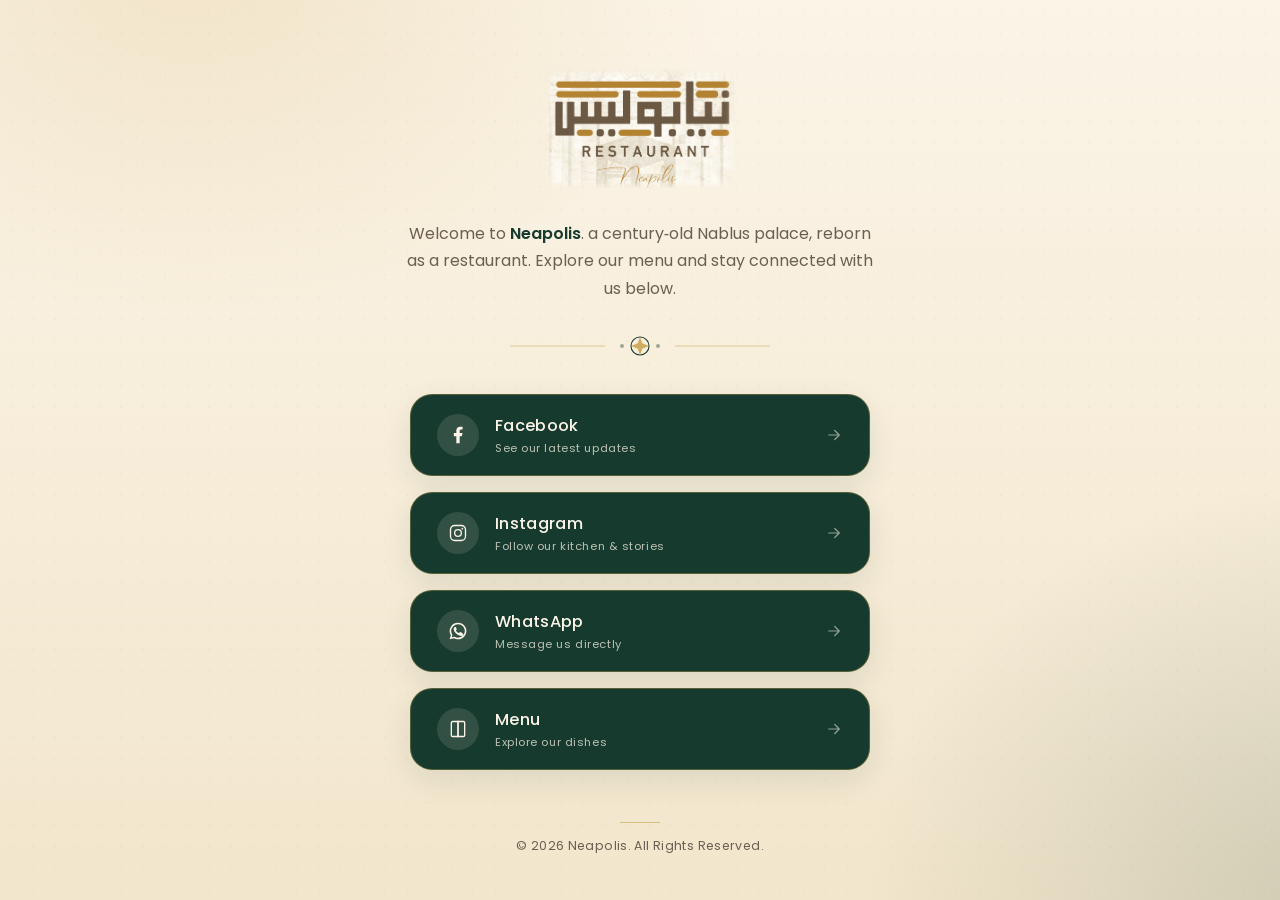
<file: index.html>
<!DOCTYPE html>
<html lang="en">
<head>
<meta charset="UTF-8">
<meta name="viewport" content="width=device-width, initial-scale=1.0">
<title>Neapolis</title>
<meta name="description" content="Neapolis — Authentic flavors, fresh ingredients, and unforgettable moments.">

<!-- Fonts: Playfair Display for the wordmark, Poppins for everything else -->
<link rel="preconnect" href="https://fonts.googleapis.com">
<link rel="preconnect" href="https://fonts.gstatic.com" crossorigin>
<link href="https://fonts.googleapis.com/css2?family=Playfair+Display:ital,wght@0,500;0,600;1,500&family=Poppins:wght@300;400;500;600;700&display=swap" rel="stylesheet">

<style>
  /* ============================================================
     DESIGN TOKENS
     ============================================================ */
  :root{
    --cream:        #FBF4E7;
    --cream-deep:    #F2E6CC;
    --green:        #163A2E;
    --green-deep:    #0D2620;
    --green-soft:    #2C5240;
    --gold:          #C9A24B;
    --gold-light:    #E9CE8E;
    --ink:           #2A2018;
    --ink-soft:      #6B5F52;

    --font-display: 'Playfair Display', serif;
    --font-body:    'Poppins', sans-serif;

    --radius-lg: 22px;
    --radius-md: 14px;
    --shadow-soft: 0 10px 30px rgba(22, 58, 46, 0.10);
    --shadow-lift: 0 18px 40px rgba(22, 58, 46, 0.22);
  }

  *{ margin:0; padding:0; box-sizing:border-box; }

  html{ scroll-behavior:smooth; }

  body{
    font-family: var(--font-body);
    color: var(--ink);
    background: var(--cream);
    min-height: 100vh;
    overflow-x: hidden;
    -webkit-font-smoothing: antialiased;
  }

  /* ============================================================
     BACKGROUND — soft Mediterranean wash instead of a stock photo.
     Warm cream base with two low-opacity glows (gold & deep green)
     standing in for sun-on-terracotta and shaded loggia.
     Swap in a real blurred photo by uncommenting the "background:
     photo" rule below if a restaurant image is preferred.
     ============================================================ */
  .page-bg{
    position: fixed;
    inset: 0;
    z-index: -2;
    background:
      radial-gradient(ellipse 900px 600px at 15% -5%, rgba(201,162,75,0.20), transparent 60%),
      radial-gradient(ellipse 800px 700px at 105% 100%, rgba(22,58,46,0.16), transparent 60%),
      linear-gradient(180deg, var(--cream) 0%, var(--cream-deep) 100%);
  }
  /* Optional photographic background (replace URL, keep the blur):
  .page-bg{
    background: url('assets/hero-photo.jpg') center/cover no-repeat;
    filter: blur(6px) brightness(0.9);
    transform: scale(1.05);
  }
  */

  .page-bg::after{
    content:'';
    position:absolute; inset:0;
    background-image:
      radial-gradient(rgba(42,32,24,0.05) 1px, transparent 1px);
    background-size: 22px 22px;
    opacity:0.5;
  }

  /* ============================================================
     LAYOUT SHELL
     ============================================================ */
  .container{
    min-height: 100vh;
    display:flex;
    flex-direction:column;
    align-items:center;
    justify-content:center;
    padding: 64px 24px 40px;
    text-align:center;
  }

  /* ============================================================
     LOGO
     ============================================================ */
  .logo-wrap{
    opacity:0;
    animation: fadeInUp 0.9s ease forwards;
    animation-delay: 0.1s;
  }

  /* >>> REPLACE LOGO HERE <<<
     Point #logo-img at your image file. If it fails to load (or is
     left as-is), the styled text wordmark below shows automatically. */
  #logo-img{
    max-width: 190px;
    max-height: 190px;
    width:auto;
    display:block;
    margin: 0 auto 6px;
  }

  .logo-text{
    display:none; /* shown by JS fallback if the image can't load */
    flex-direction:column;
    align-items:center;
    gap:4px;
  }
  .logo-text .mark{
    width:64px; height:64px;
    border-radius:50%;
    border:1.5px solid var(--gold);
    display:flex; align-items:center; justify-content:center;
    margin-bottom:10px;
    background: var(--green);
    box-shadow: var(--shadow-soft);
  }
  .logo-text .mark svg{ width:30px; height:30px; }

  .logo-title{
    font-family: var(--font-display);
    font-weight:600;
    font-style: italic;
    font-size: clamp(2.4rem, 6vw, 3.4rem);
    letter-spacing: 0.03em;
    color: var(--green);
    line-height:1;
  }
  .logo-sub{
    font-family: var(--font-body);
    font-weight:500;
    font-size: 0.72rem;
    letter-spacing: 0.42em;
    text-transform:uppercase;
    color: var(--gold);
    margin-top:10px;
  }

  /* ============================================================
     WELCOME TEXT
     ============================================================ */
  .welcome{
    max-width: 480px;
    margin: 26px auto 0;
    font-size: 1rem;
    line-height:1.7;
    color: var(--ink-soft);
    font-weight:400;
    opacity:0;
    animation: fadeInUp 0.9s ease forwards;
    animation-delay: 0.28s;
  }
  .welcome strong{
    color: var(--green);
    font-weight:600;
  }

  /* ============================================================
     SIGNATURE DIVIDER — a small hand-drawn majolica / sun motif,
     nodding to Amalfi-coast tilework, in gold + green.
     ============================================================ */
  .divider{
    width: 100%;
    max-width: 260px;
    margin: 30px auto 34px;
    opacity:0;
    animation: fadeInUp 0.9s ease forwards;
    animation-delay: 0.4s;
  }
  .divider svg{ width:100%; height:auto; display:block; }

  /* ============================================================
     BUTTONS
     ============================================================ */
  .actions{
    width:100%;
    max-width: 420px;
    display:flex;
    flex-direction:column;
    gap:16px;
  }

  .btn{
    position:relative;
    display:flex;
    align-items:center;
    gap:16px;
    width:100%;
    padding: 18px 26px;
    border-radius: var(--radius-lg);
    background: var(--green);
    color: var(--cream);
    text-decoration:none;
    font-family: var(--font-body);
    font-weight:500;
    font-size: 1.02rem;
    letter-spacing:0.02em;
    box-shadow: var(--shadow-soft);
    border: 1px solid rgba(201,162,75,0.35);
    overflow:hidden;
    isolation:isolate;
    cursor:pointer;
    transition: transform 0.35s cubic-bezier(.2,.8,.2,1),
                box-shadow 0.35s ease,
                color 0.35s ease,
                border-color 0.35s ease;

    opacity:0;
    animation: fadeInUp 0.8s ease forwards;
  }
  .btn:nth-of-type(1){ animation-delay: 0.55s; }
  .btn:nth-of-type(2){ animation-delay: 0.68s; }
  .btn:nth-of-type(3){ animation-delay: 0.81s; }
  .btn:nth-of-type(4){ animation-delay: 0.94s; }

  .btn::before{
    content:'';
    position:absolute;
    inset:0;
    z-index:-1;
    background: linear-gradient(120deg, var(--gold-light), var(--gold));
    transform: translateX(-101%);
    transition: transform 0.45s cubic-bezier(.2,.8,.2,1);
  }

  .btn:hover,
  .btn:focus-visible{
    color: var(--green-deep);
    transform: translateY(-4px);
    box-shadow: var(--shadow-lift);
    border-color: var(--gold);
  }
  .btn:hover::before,
  .btn:focus-visible::before{
    transform: translateX(0%);
  }
  .btn:active{ transform: translateY(-1px) scale(0.99); }
  .btn:focus-visible{ outline: 2px solid var(--green); outline-offset: 3px; }

  .btn .icon{
    flex: 0 0 auto;
    width:42px; height:42px;
    border-radius:50%;
    display:flex; align-items:center; justify-content:center;
    background: rgba(251,244,231,0.12);
    transition: background 0.35s ease;
  }
  .btn:hover .icon{ background: rgba(13,38,32,0.12); }
  .btn .icon svg{ width:20px; height:20px; }

  .btn .label{ flex:1; text-align:left; }
  .btn .label small{
    display:block;
    font-size:0.7rem;
    font-weight:400;
    letter-spacing:0.05em;
    opacity:0.72;
    margin-top:2px;
  }

  .btn .arrow{
    flex: 0 0 auto;
    opacity:0.55;
    transform: translateX(0);
    transition: transform 0.35s ease, opacity 0.35s ease;
  }
  .btn:hover .arrow{ transform: translateX(4px); opacity:1; }

  /* ============================================================
     FOOTER
     ============================================================ */
  footer{
    margin-top: 52px;
    font-size: 0.78rem;
    color: var(--ink-soft);
    letter-spacing: 0.03em;
    opacity:0;
    animation: fadeInUp 0.9s ease forwards;
    animation-delay: 1.1s;
  }
  footer .rule{
    width:40px; height:1px;
    background: var(--gold);
    margin: 0 auto 14px;
    opacity:0.6;
  }

  /* ============================================================
     ANIMATION
     ============================================================ */
  @keyframes fadeInUp{
    from{ opacity:0; transform: translateY(16px); }
    to{ opacity:1; transform: translateY(0); }
  }

  @media (prefers-reduced-motion: reduce){
    *{ animation-duration:0.01ms !important; animation-delay:0s !important; transition-duration:0.01ms !important; }
  }

  /* ============================================================
     RESPONSIVE
     ============================================================ */
  @media (max-width: 480px){
    .container{ padding: 48px 18px 32px; }
    .logo-title{ font-size: 2.1rem; }
    .btn{ padding:16px 18px; font-size:0.95rem; gap:12px; }
    .btn .icon{ width:38px; height:38px; }
  }

  @media (min-width: 720px){
    .actions{ max-width: 460px; }
  }
</style>
</head>
<body>

<div class="page-bg" aria-hidden="true"></div>

<main class="container">

  <!-- ============ LOGO ============ -->
  <div class="logo-wrap">
    <!-- >>> TO REPLACE THE LOGO: change the src below to your logo file path.
         If the image fails to load, a styled text wordmark is shown automatically. -->
    <img id="logo-img" src="neapolis2.png" alt="Neapolis logo">

    <div class="logo-text" id="logo-fallback">
      <span class="mark">
        <svg viewBox="0 0 24 24" fill="none" xmlns="http://www.w3.org/2000/svg">
          <circle cx="12" cy="12" r="9" stroke="#E9CE8E" stroke-width="1.2"/>
          <path d="M12 3v18M3 12h18" stroke="#E9CE8E" stroke-width="1" opacity="0.5"/>
        </svg>
      </span>
      <span class="logo-title">Neapolis</span>
      <span class="logo-sub">Ristorante&nbsp;Italiano</span>
    </div>
  </div>

  <!-- ============ WELCOME TEXT ============ -->
  <p class="welcome">
    Welcome to <strong>Neapolis</strong>. a century‑old Nablus palace, reborn as a restaurant. Explore our menu and stay connected with us below.
  </p>

  <!-- ============ SIGNATURE DIVIDER (majolica motif) ============ -->
  <div class="divider" aria-hidden="true">
    <svg viewBox="0 0 260 28" xmlns="http://www.w3.org/2000/svg">
      <line x1="0" y1="14" x2="95" y2="14" stroke="#C9A24B" stroke-width="1" opacity="0.5"/>
      <line x1="165" y1="14" x2="260" y2="14" stroke="#C9A24B" stroke-width="1" opacity="0.5"/>
      <g transform="translate(130,14)">
        <circle r="9" fill="none" stroke="#163A2E" stroke-width="1.1"/>
        <path d="M0,-9 L2.3,-2.8 L9,0 L2.3,2.8 L0,9 L-2.3,2.8 L-9,0 L-2.3,-2.8 Z" fill="#C9A24B" opacity="0.85"/>
      </g>
      <circle cx="112" cy="14" r="2" fill="#163A2E" opacity="0.4"/>
      <circle cx="148" cy="14" r="2" fill="#163A2E" opacity="0.4"/>
    </svg>
  </div>

  <!-- ============ ACTION BUTTONS ============
       >>> TO REPLACE LINKS: edit the LINKS object near the top of the
       <script> block at the bottom of this file. Each button below
       reads its href from there via JavaScript, and also has a plain
       href fallback so it still works if JS is disabled. -->
  <nav class="actions" aria-label="Connect with Neapolis">

    <a class="btn" id="btn-facebook" href="https://www.facebook.com/share/1BQHD3y5Hb/" target="_blank" rel="noopener noreferrer">
      <span class="icon" aria-hidden="true">
        <svg viewBox="0 0 24 24" fill="currentColor"><path d="M14 13.5h2.5l1-4H14v-2c0-1.03 0-2 2-2h1.5V2.14C17.17 2.1 15.9 2 14.6 2 11.9 2 10 3.66 10 6.7v2.8H7v4h3V22h4v-8.5Z"/></svg>
      </span>
      <span class="label">Facebook<small>See our latest updates</small></span>
      <svg class="arrow" width="18" height="18" viewBox="0 0 24 24" fill="none"><path d="M5 12h14M13 6l6 6-6 6" stroke="currentColor" stroke-width="1.6" stroke-linecap="round" stroke-linejoin="round"/></svg>
    </a>

    <a class="btn" id="btn-instagram" href="https://instagram.com" target="_blank" rel="noopener noreferrer">
      <span class="icon" aria-hidden="true">
        <svg viewBox="0 0 24 24" fill="none" stroke="currentColor" stroke-width="1.6"><rect x="3" y="3" width="18" height="18" rx="5"/><circle cx="12" cy="12" r="4"/><circle cx="17.2" cy="6.8" r="1" fill="currentColor" stroke="none"/></svg>
      </span>
      <span class="label">Instagram<small>Follow our kitchen &amp; stories</small></span>
      <svg class="arrow" width="18" height="18" viewBox="0 0 24 24" fill="none"><path d="M5 12h14M13 6l6 6-6 6" stroke="currentColor" stroke-width="1.6" stroke-linecap="round" stroke-linejoin="round"/></svg>
    </a>

    <a class="btn" id="btn-whatsapp" href="https://wa.me/10000000000" target="_blank" rel="noopener noreferrer">
      <span class="icon" aria-hidden="true">
        <svg viewBox="0 0 24 24" fill="currentColor"><path d="M12 2a10 10 0 0 0-8.6 15.1L2 22l5.1-1.3A10 10 0 1 0 12 2Zm0 18.2a8.2 8.2 0 0 1-4.2-1.2l-.3-.2-3 .8.8-2.9-.2-.3A8.2 8.2 0 1 1 12 20.2Zm4.5-6.2c-.2-.1-1.5-.7-1.7-.8-.2-.1-.4-.1-.6.1-.2.2-.7.8-.8 1-.2.2-.3.2-.5.1-.2-.1-1-.4-1.9-1.2-.7-.6-1.2-1.4-1.3-1.6-.2-.2 0-.4.1-.5l.4-.5c.1-.2.2-.3.2-.5.1-.2 0-.4 0-.5-.1-.1-.6-1.5-.8-2-.2-.5-.4-.4-.6-.4h-.5c-.2 0-.5.1-.7.3-.3.3-1 1-1 2.4s1 2.8 1.2 3c.1.2 2 3.1 4.9 4.3.7.3 1.2.5 1.6.6.7.2 1.3.2 1.8.1.5-.1 1.5-.6 1.8-1.2.2-.6.2-1.1.2-1.2-.1-.2-.3-.2-.5-.3Z"/></svg>
      </span>
      <span class="label">WhatsApp<small>Message us directly</small></span>
      <svg class="arrow" width="18" height="18" viewBox="0 0 24 24" fill="none"><path d="M5 12h14M13 6l6 6-6 6" stroke="currentColor" stroke-width="1.6" stroke-linecap="round" stroke-linejoin="round"/></svg>
    </a>

    <a class="btn" id="btn-menu" href="data.pdf" target="_blank" rel="noopener noreferrer">
      <span class="icon" aria-hidden="true">
        <svg viewBox="0 0 24 24" fill="none" stroke="currentColor" stroke-width="1.6"><path d="M4 4.5A1.5 1.5 0 0 1 5.5 3H12v18H5.5A1.5 1.5 0 0 1 4 19.5v-15Z"/><path d="M20 4.5A1.5 1.5 0 0 0 18.5 3H12v18h6.5a1.5 1.5 0 0 0 1.5-1.5v-15Z"/></svg>
      </span>
      <span class="label">Menu<small>Explore our dishes</small></span>
      <svg class="arrow" width="18" height="18" viewBox="0 0 24 24" fill="none"><path d="M5 12h14M13 6l6 6-6 6" stroke="currentColor" stroke-width="1.6" stroke-linecap="round" stroke-linejoin="round"/></svg>
    </a>

  </nav>

  <!-- ============ FOOTER ============ -->
  <footer>
    <div class="rule" aria-hidden="true"></div>
    &copy; 2026 Neapolis. All Rights Reserved.
  </footer>

</main>

<script>
  /* ============================================================
     CONFIGURATION — edit this block to update links and logo.
     ============================================================ */
  const LINKS = {
    facebook:  "https://www.facebook.com/share/1BQHD3y5Hb/",
    instagram: "https://www.instagram.com/neapolis.resturant?igsh=bGJ5eWNzMHlwbmM1",
    whatsapp:  "https://wa.me/+972599715615",        // use full international number, no +/spaces
    menu:      "data.pdf"                          // or an external URL to your digital menu
  };

  const LOGO_SRC = "neapolis2.png"; // path to the logo image file

  // Apply configuration
  document.getElementById("btn-facebook").href  = LINKS.facebook;
  document.getElementById("btn-instagram").href = LINKS.instagram;
  document.getElementById("btn-whatsapp").href  = LINKS.whatsapp;
  document.getElementById("btn-menu").href      = LINKS.menu;

  const logoImg = document.getElementById("logo-img");
  logoImg.src = LOGO_SRC;

  // If the logo image can't be found, show the styled text wordmark instead.
  logoImg.addEventListener("error", () => {
    logoImg.style.display = "none";
    document.getElementById("logo-fallback").style.display = "flex";
  });
</script>

</body>
</html>
</file>
